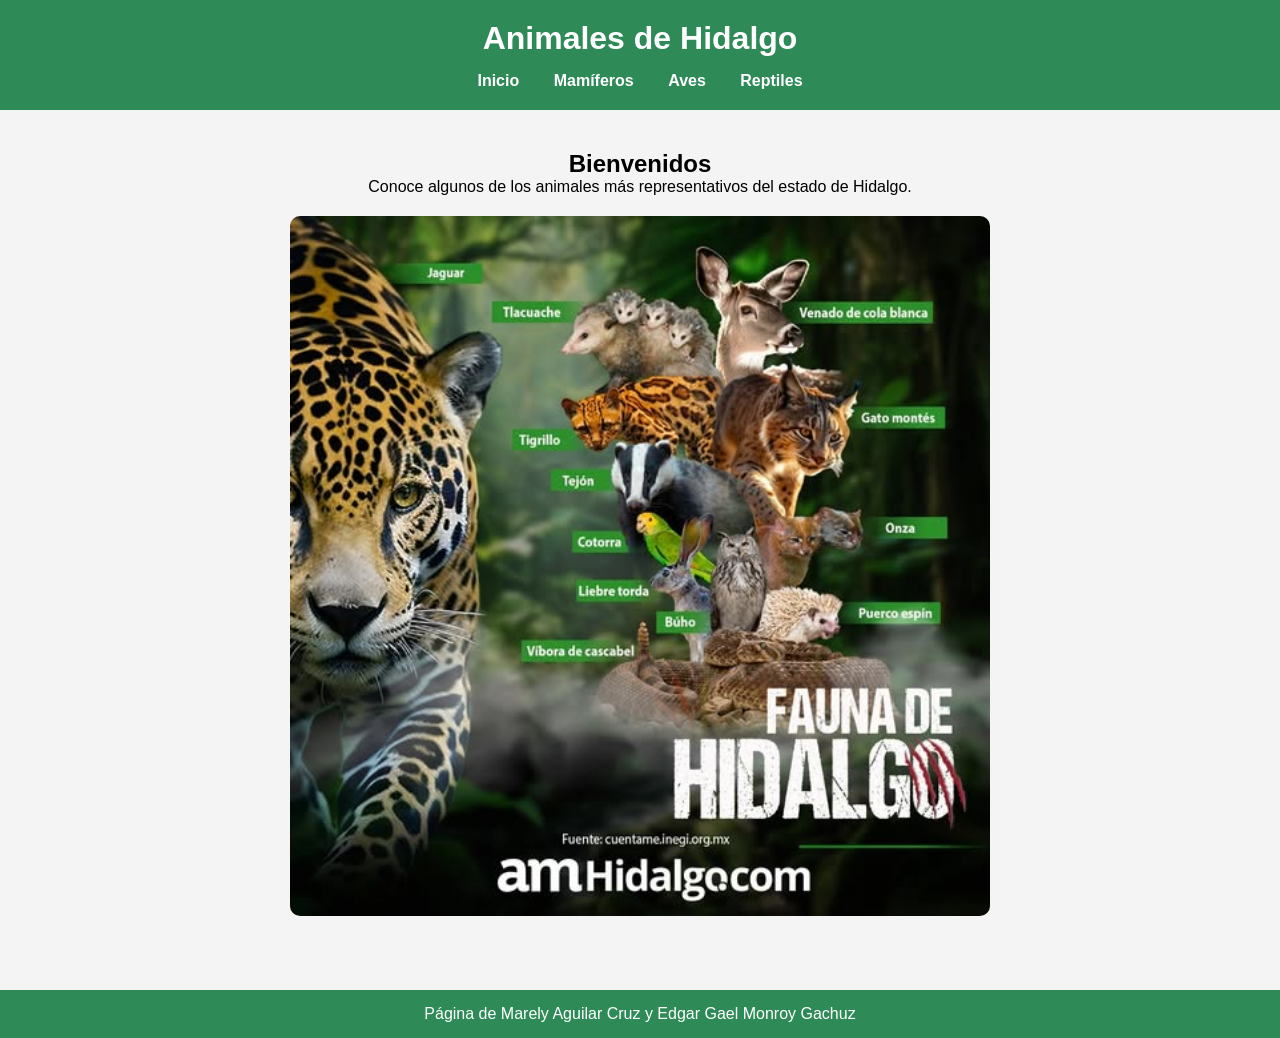
<file: index.html>
<!DOCTYPE html>
<html lang="es">
<head>
    <meta charset="UTF-8">
    <meta name="viewport" content="width=device-width, initial-scale=1.0">
    <title>Animales de Hidalgo</title>
    <link rel="stylesheet" href="style.css">
</head>
<body>

<header>
    <h1>Animales de Hidalgo</h1>

    <nav>
        <ul>
            <li><a href="index.html">Inicio</a></li>
            <li><a href="mamiferos.html">Mamíferos</a></li>
            <li><a href="aves.html">Aves</a></li>
            <li><a href="reptiles.html">Reptiles</a></li>
        </ul>
    </nav>
</header>

<section class="hero">
    <h2>Bienvenidos</h2>

    <p>
        Conoce algunos de los animales más representativos
        del estado de Hidalgo.
    </p>

    <img src="animales conocidos de hidalgo.jpg" alt="Animales de Hidalgo">
</section>

<footer>
    <p>Página de Marely Aguilar Cruz y Edgar Gael Monroy Gachuz</p>
</footer>

</body>
</html>
</file>
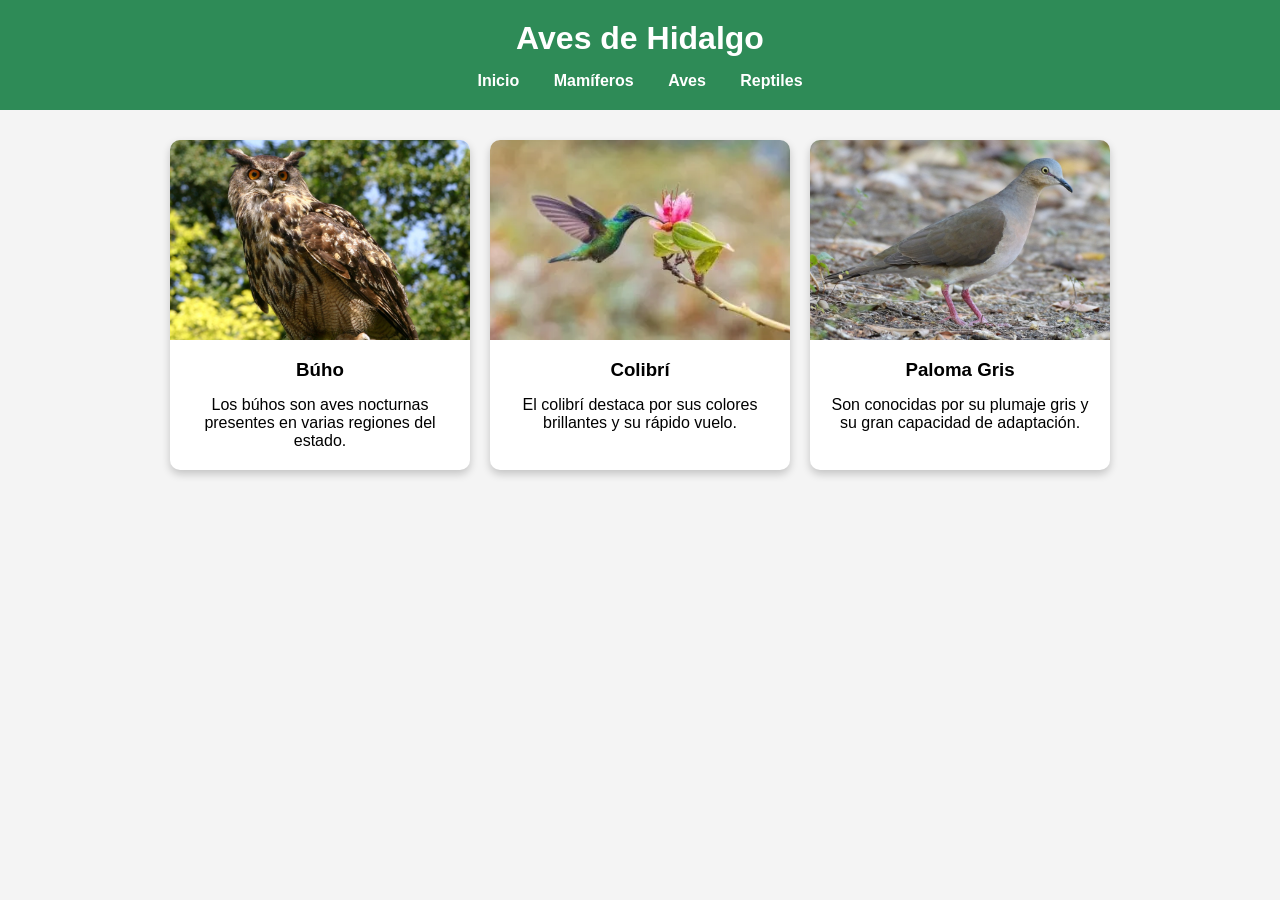
<file: aves.html>
<!DOCTYPE html>
<html lang="es">
<head>
    <meta charset="UTF-8">
    <meta name="viewport" content="width=device-width, initial-scale=1.0">
    <title>Aves</title>
    <link rel="stylesheet" href="style.css">
</head>
<body>

<header>
    <h1>Aves de Hidalgo</h1>

    <nav>
        <ul>
            <li><a href="index.html">Inicio</a></li>
            <li><a href="mamiferos.html">Mamíferos</a></li>
            <li><a href="aves.html">Aves</a></li>
            <li><a href="reptiles.html">Reptiles</a></li>
        </ul>
    </nav>
</header>

<section class="contenedor">

    <div class="card">
        <img src="buho.jpg" alt="Búho">
        <h3>Búho</h3>
        <p>
            Los búhos son aves nocturnas presentes
            en varias regiones del estado.
        </p>
    </div>

    <div class="card">
        <img src="colibri_416x234.webp" alt="Colibrí">
        <h3>Colibrí</h3>
        <p>
            El colibrí destaca por sus colores brillantes
            y su rápido vuelo.
        </p>
    </div>

    <div class="card">
        <img src="Paloma.jpg" alt="Paloma">
        <h3>Paloma Gris</h3>
        <p>
            Son conocidas por su plumaje gris
            y su gran capacidad de adaptación.
        </p>
    </div>

</section>

</body>
</html>
</file>
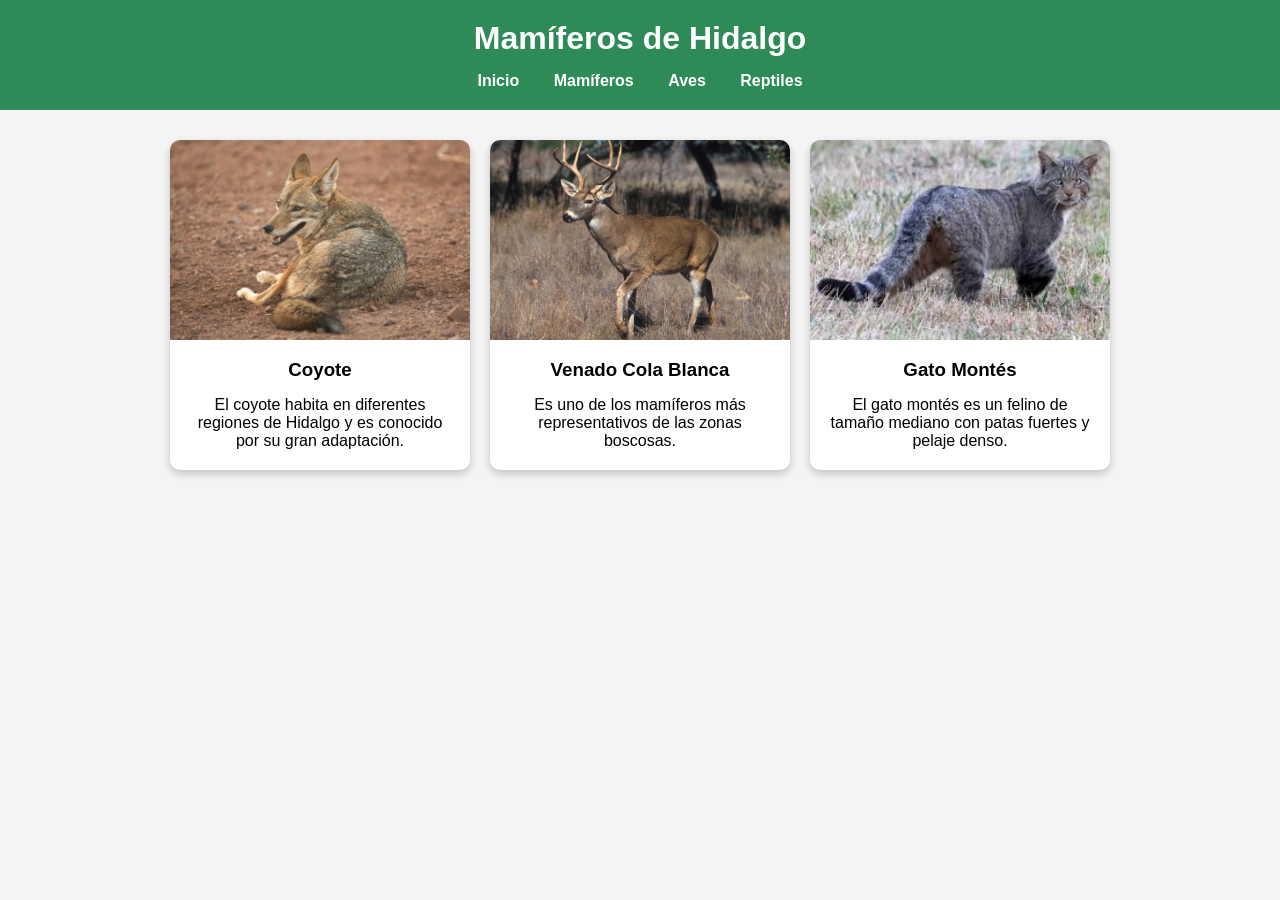
<file: mamiferos.html>
<!DOCTYPE html>
<html lang="es">
<head>
    <meta charset="UTF-8">
    <meta name="viewport" content="width=device-width, initial-scale=1.0">
    <title>Mamíferos</title>
    <link rel="stylesheet" href="style.css">
</head>
<body>

<header>
    <h1>Mamíferos de Hidalgo</h1>

    <nav>
        <ul>
            <li><a href="index.html">Inicio</a></li>
            <li><a href="mamiferos.html">Mamíferos</a></li>
            <li><a href="aves.html">Aves</a></li>
            <li><a href="reptiles.html">Reptiles</a></li>
        </ul>
    </nav>
</header>

<section class="contenedor">

    <div class="card">
        <img src="Coyote - copia.webp" alt="Coyote">
        <h3>Coyote</h3>
        <p>
            El coyote habita en diferentes regiones de Hidalgo
            y es conocido por su gran adaptación.
        </p>
    </div>

    <div class="card">
        <img src="venado.jpg" alt="Venado cola blanca">
        <h3>Venado Cola Blanca</h3>
        <p>
            Es uno de los mamíferos más representativos
            de las zonas boscosas.
        </p>
    </div>

    <div class="card">
        <img src="gato.jpg" alt="Gato Montés">
        <h3>Gato Montés</h3>
        <p>
            El gato montés es un felino de tamaño mediano
            con patas fuertes y pelaje denso.
        </p>
    </div>

</section>

</body>
</html>
</file>
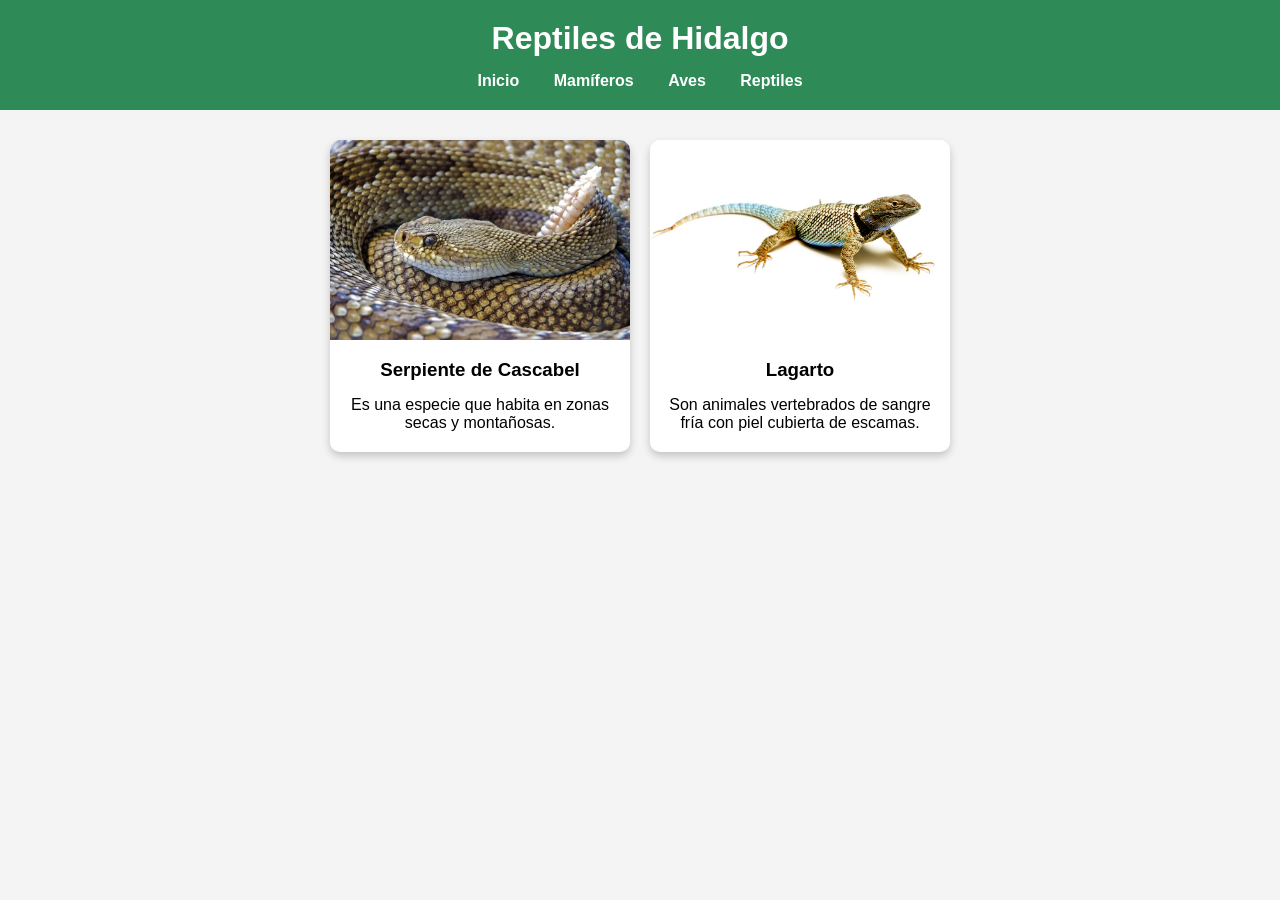
<file: reptiles.html>
<!DOCTYPE html>
<html lang="es">
<head>
    <meta charset="UTF-8">
    <meta name="viewport" content="width=device-width, initial-scale=1.0">
    <title>Reptiles</title>
    <link rel="stylesheet" href="style.css">
</head>
<body>

<header>
    <h1>Reptiles de Hidalgo</h1>

    <nav>
        <ul>
            <li><a href="index.html">Inicio</a></li>
            <li><a href="mamiferos.html">Mamíferos</a></li>
            <li><a href="aves.html">Aves</a></li>
            <li><a href="reptiles.html">Reptiles</a></li>
        </ul>
    </nav>
</header>

<section class="contenedor">

    <div class="card">
        <img src="vivora de cascabel.webp" alt="Serpiente">
        <h3>Serpiente de Cascabel</h3>
        <p>
            Es una especie que habita en zonas secas
            y montañosas.
        </p>
    </div>

    <div class="card">
        <img src="lagarto.jpg" alt="Lagarto">
        <h3>Lagarto</h3>
        <p>
            Son animales vertebrados de sangre fría
            con piel cubierta de escamas.
        </p>
    </div>

</section>

</body>
</html>
</file>
<file: style.css>
*{
    margin: 0;
    padding: 0;
    box-sizing: border-box;
}

body{
    font-family: Arial, Helvetica, sans-serif;
    background-color: #f4f4f4;
}

header{
    background-color: #2e8b57;
    color: white;
    text-align: center;
    padding: 20px;
}

nav ul{
    list-style: none;
    margin-top: 15px;
}

nav ul li{
    display: inline;
    margin: 0 15px;
}

nav ul li a{
    color: white;
    text-decoration: none;
    font-weight: bold;
}

.hero{
    text-align: center;
    padding: 40px;
}

.hero img{
    width: 80%;
    max-width: 700px;
    border-radius: 10px;
    margin-top: 20px;
}

.contenedor{
    display: flex;
    justify-content: center;
    flex-wrap: wrap;
    gap: 20px;
    padding: 30px;
}

.card{
    background-color: white;
    width: 300px;
    border-radius: 10px;
    overflow: hidden;
    box-shadow: 0px 4px 8px rgba(0,0,0,0.2);
    text-align: center;
}

.card img{
    width: 100%;
    height: 200px;
    object-fit: cover;
}

.card h3{
    margin: 15px 0;
}

.card p{
    padding: 0 15px 20px;
}

footer{
    background-color: #2e8b57;
    color: white;
    text-align: center;
    padding: 15px;
    margin-top: 30px;
}
</file>
